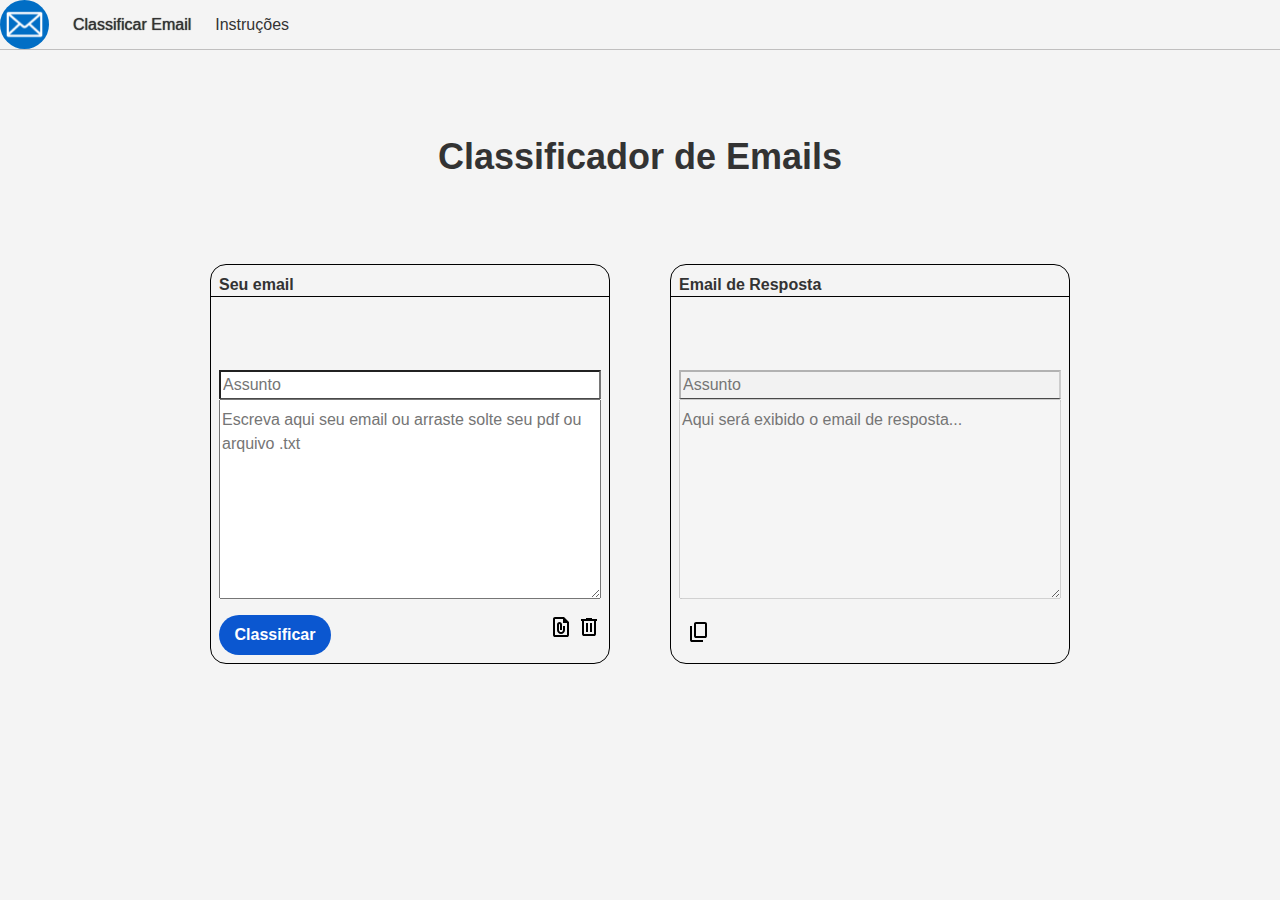
<file: frontend/index.html>
<!DOCTYPE html>
<html lang="en">
  <head>
    <meta charset="UTF-8" />
    <meta name="viewport" content="width=device-width, initial-scale=1.0" />
    <title>Classificador de Emails</title>
    <link rel="stylesheet" href="./styles/reset.css" />
    <link rel="stylesheet" href="./styles/style.css" />
    <link rel="stylesheet" href="./styles/home.css" />
    <link rel="stylesheet" href="./styles/varibles.css" />
  </head>
  <body>
    <header class="site-header">
      <nav class="nav-bar">
        <a class="site-logo-link" href="index.html"
          ><img class="site-logo" src="./assets/site-logo.png" alt=""
        /></a>
        <ul class="nav-list">
          <li class="nav-item nav-item-active">Classificar Email</li>
          <li class="nav-item"><a href="./instructions.html">Instruções</a></li>
        </ul>
      </nav>
    </header>
    <main class="justify-items-center">
      <h1 class="title-font-size margin-top-80">Classificador de Emails</h1>
      <section
        class="flex-container alin-items-center justify-content-center width-100-percent gap-60 margin-top-80"
      >
        <article
          class="flex-container flex-direction-column black-border border-radius-16 classify-email-article"
        >
          <header>
            <div class="height-32 padding-8 black-border-botton">
              <p class="font-weight-bold">Seu email</p>
            </div>
          </header>
          <main class="height-100-percent">
            <form
              class="flex-container flex-direction-column justify-content-space-between height-100-percent"
              action=""
            >
              <div
                class="height-100-percent dropzone flex-container flex-direction-column padding-8"
              >
                <img
                  class="display-none dragover-icon"
                  src="./assets/site-logo.png"
                  alt=""
                />
                <input
                  class="classify-email-input input-email-subject"
                  placeholder="Assunto"
                />
                <textarea
                  class="classify-email-text-area input-email-body"
                  placeholder="Escreva aqui seu email ou arraste solte seu pdf ou arquivo .txt"
                ></textarea>
              </div>
              <div
                class="flex-container justify-content-space-between padding-8"
              >
                <button class="btn-primary btn-classify-email btn-classify">
                  Classificar
                </button>
                <span class="margin-left-auto">
                  <input type="file" class="file-input display-none" />
                  <button
                    class="btn-classify-email btn-classify-email-secondary btn-upload-pdf"
                  >
                    <img src="./assets/icons/file-icon.svg" alt="" />
                  </button>
                  <button
                    type="clear"
                    class="btn-classify-email btn-classify-email-secondary btn-clear-fields"
                  >
                    <img src="./assets/icons/delete-icon.svg" alt="" />
                  </button>
                </span>
              </div>
            </form>
          </main>
        </article>
        <article
          class="flex-container flex-direction-column black-border border-radius-16 classify-email-article"
        >
          <header>
            <div class="height-32 padding-8 black-border-botton">
              <p class="font-weight-bold">Email de Resposta</p>
            </div>
          </header>
          <main class="height-100-percent">
            <form
              class="flex-container flex-direction-column justify-content-space-between height-100-percent"
              action=""
            >
              <div
                class="height-100-percent dropzone flex-container flex-direction-column padding-8"
              >
                <input
                  class="classify-email-input output-email-subject"
                  placeholder="Assunto"
                  disabled
                />
                <textarea
                  class="classify-email-text-area output-email-body"
                  placeholder="Aqui será exibido o email de resposta..."
                  disabled
                ></textarea>
                <span class="msg-email-type text-align-center"></span>
              </div>
              <div class="flex-container gap-16 padding-8">
                <button
                  class="btn-classify-email btn-classify-email-secondary btn-copy"
                >
                  <img src="./assets/icons/copy-icon.svg" alt="" />
                </button>
                <span class="msg-copy-status align-content-center"></span>
              </div>
            </form>
          </main>
        </article>
      </section>
    </main>
    <script src="./script/home.js" type="module" defer></script>
  </body>
</html>
</file>
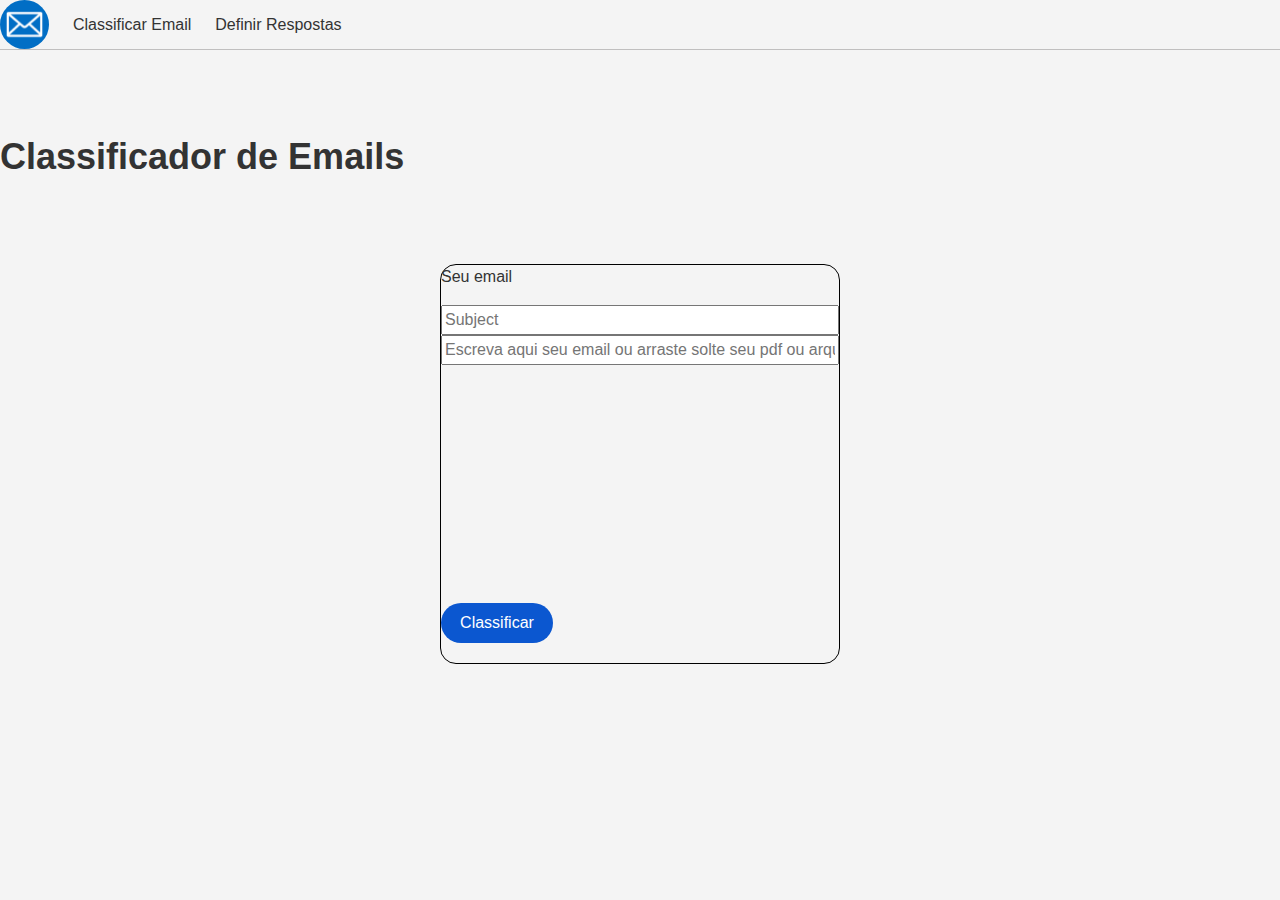
<file: frontend/pages/index.html>
<!DOCTYPE html>
<html lang="en">
<head>
  <meta charset="UTF-8">
  <meta name="viewport" content="width=device-width, initial-scale=1.0">
  <title>Classificador de Emails</title>
  <link rel="stylesheet" href="../styles/reset.css">
  <link rel="stylesheet" href="../styles/style.css">
  <link rel="stylesheet" href="../styles/home.css">
</head>
<body>
  <header class="site-header">
    <nav class="nav-bar">
      <img class="site-logo" src="../assets/site-logo.png" alt="">
      <ul class="nav-list">
        <li class="nav-item">Classificar Email</li>
        <li class="nav-item">Definir Respostas</li>
      </ul>
    </nav>
  </header>
  <main class="main-content">
    <h1 class="main-title">Classificador de Emails</h1>
    <section class="classify-email-section">
      <article class="classify-email-article classify-email-article-input">
        <header class="classify-email-header">Seu email</header>
        <main class="classify-email-main">
          <input type="text" placeholder="Subject">
          <input type="text" placeholder="Escreva aqui seu email ou arraste solte seu pdf ou arquivo .txt">
        </main>
        <footer class="classify-email-footer">
          <button class="btn-classify">Classificar</button>
        </footer>
      </article>
    </section>
  </main>

</body>
</html>
</file>
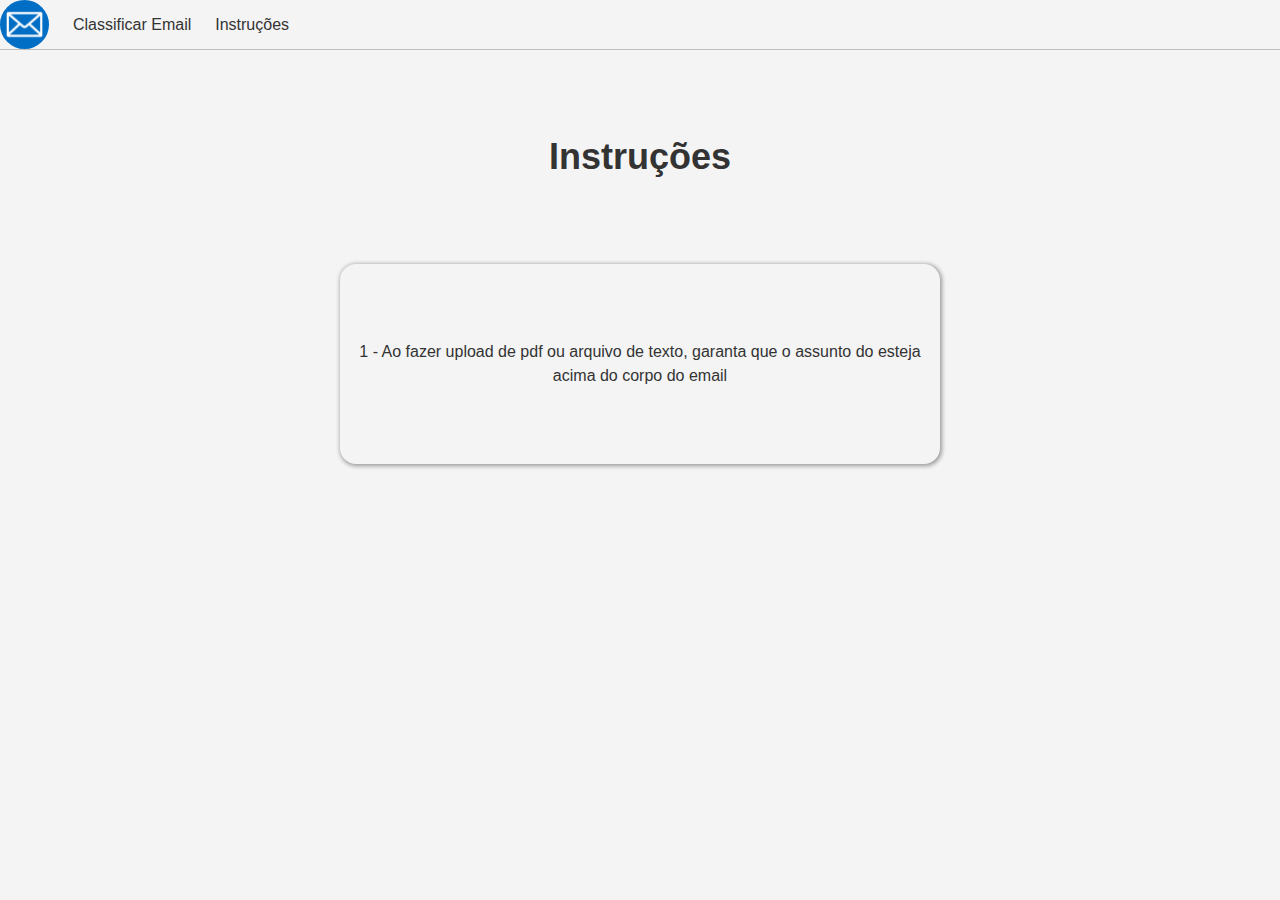
<file: frontend/pages/instructions.html>
<!DOCTYPE html>
<html lang="en">
<head>
  <meta charset="UTF-8">
  <meta name="viewport" content="width=device-width, initial-scale=1.0">
   <link rel="stylesheet" href="../styles/reset.css">
  <link rel="stylesheet" href="../styles/style.css">
  <link rel="stylesheet" href="../styles/varibles.css">
  <link rel="stylesheet" href="../styles/instructions.css">
  <title>Instruções</title>
</head>
<body>
  <header class="site-header">
    <nav class="nav-bar">
      <a class="site-logo-link" href="index.html"><img class="site-logo" src="../assets/site-logo.png" alt=""></a>
      <ul class="nav-list">
        <li class="nav-item"><a rel="stylesheet" href="index.html">Classificar Email</a></li>
        <li class="nav-item nav-item-selected">Instruções</li>
      </ul>
    </nav>
    <main class="justify-items-center">
      <h1 class="title-font-size margin-top-80">Instruções</h1>
      <section class="margin-top-80 justify-items-center">
        <article class="flex-container flex-direction-column
        justify-content-center instructions-article align-items-center border-radius-16">
          <p>1 - Ao fazer upload de pdf ou arquivo de texto, garanta que o assunto do esteja acima do corpo do email
          </p>
        </article>
      </section>
    </main>
</body>
</html>
</file>
<file: frontend/styles/style.css>
.nav-bar {
  display: flex;
  height: 50px;
  gap: 24px;
  border-bottom: 0.5px solid rgb(192, 191, 191);
}

.nav-list {
  display: flex;
  align-items: center;
  width: 100%;
  gap: 24px;
}

.site-logo-link {
  height: 100%;
}

.site-logo {
  height: 100%;
  border-radius: 100%;
}

.nav-item:hover {
  text-shadow: 0 0 1px;
}

.nav-item-active {
  text-shadow: 0 0 1px;
}

.btn-primary:hover {
  transition: background-color 0.5s ease;
  background-color: #1f69df;
}
</file>
<file: frontend/styles/home.css>
.main-title {
  margin-top: 80px;
  font-size: 36px;
}

.classify-email-section {
  display: flex;
  align-items: center;
  justify-content: center;
  gap: 60px;
  width: 100%;
  margin-top: 80px;
}

.classify-email-article {
  display: flex;
  flex-direction: column;
  justify-content: space-between;
  height: 400px;
  width: 400px;
  border-radius: 16px;
  border: 1px solid black;
}

.classify-email-article-output {
  border-color: #1f89d1;
}

.classify-email-header {
  height: 10%;
}

.classify-email-footer {
  height: 15%;
}

.classify-email-main {
  display: flex;
  flex-direction: column;
  height: 75%;
}

.classify-email-header-container {
  width: 100%;
  border-bottom: 1px black solid;
  padding: 8px;
}

.classify-email-header-container {
  border-color: #1f89d1;
}

.classify-email-header-text {
  font-weight: bold;
}

.classify-email-main-container {
  display: flex;
  flex-direction: column;
  margin-top: 8px;
  padding: 8px;
}

.classify-email-form-subject,
.classify-email-form-body {
  width: 100%;
  background-color: #f4f4f4;
}

.classify-email-input {
  border-bottom: 0.5px solid rgb(73, 73, 73);
}

.classify-email-text-area {
  padding-top: 8px;
  height: 200px;
}

.classify-email-footer-container {
  align-content: center;
  padding: 8px;
}

.btn-classify {
  background-color: #0b57d0;
  height: 40px;
  width: 112px;
  border-radius: 30px;
  color: white;
}

.btn-copy {
  padding: 0;
  margin: 0;
  width: 40px;
  height: 40px;
  border-radius: 15px;
}

.btn-copy:hover {
  transition: background-color 0.5s ease;
  background-color: #8fb5f3;
}

.msg-email-type{
  text-align: center;
  color: white;
  width: 100%;
}
</file>
<file: frontend/styles/varibles.css>
:root {
  --primary-color: #0b57d0;
  --background-color: #f4f4f4;
  --text-color: #333;
  --green-positive-color: #16ba5b;
  --yellow-negative-color: #de9219;
}

.bg-primary {
  background-color: var(--background-color);
}

.text-color {
  color: var(--text-color);
}

.btn-primary {
  background-color: var(--primary-color);
  color: white;
  font-weight: bold;
}

/* font */
.title-font-size {
  font-size: 36px;
}

.font-weight-bold {
  font-weight: bold;
}

/* text */

.text-align-center {
  text-align: center;
}

.positive-message {
  background-color: var(--green-positive-color);
}

.positive-message-text-color {
  color: var(--green-positive-color);
  font-weight: bold;
}

.negative-message-text-color {
  color: var(--yellow-negative-color-color);
  font-weight: bold;
}

.negative-message {
  background-color: var(--yellow-negative-color);
}

.width-100-percent {
  width: 100%;
}

/* Flex-box */

.flex-container {
  display: flex;
}

.flex-1 {
  flex: 1;
}

.align-items-center {
  align-items: center;
}

.align-content-center {
  align-content: center;
}

.justify-content-center {
  justify-content: center;
}

.justify-items-center{
  justify-items: center;
}

.justify-content-space-between {
  justify-content: space-between;
}

.flex-direction-column {
  flex-direction: column;
}

.gap-60 {
  gap: 60px;
}

/* Margin */

.margin-top-auto {
  margin-top: auto;
}

.margin-top-80 {
  margin-top: 80px;
}

.margin-left-auto {
  margin-left: auto;
}

/* Border */
.border-radius-16 {
  border-radius: 16px;
}

.black-border {
  border: 1px solid black;
}

.black-border-botton {
  border-bottom: 1px black solid;
}

.blue-border {
  border: 1px solid var(--primary-color);
}

/* padding */
.padding-8 {
  padding: 8px;
}


/* height */

.height-32 {
  height: 32px;
}

.display-none {
  display: none;
}
</file>
<file: frontend/styles/instructions.css>
.instructions-article {
  width: 600px;
  padding: 8px;
  height: 200px;
  box-shadow: 1px 1px 4px 0.5px rgba(0, 0, 0, 0.37);
  text-align: center;
}
</file>
